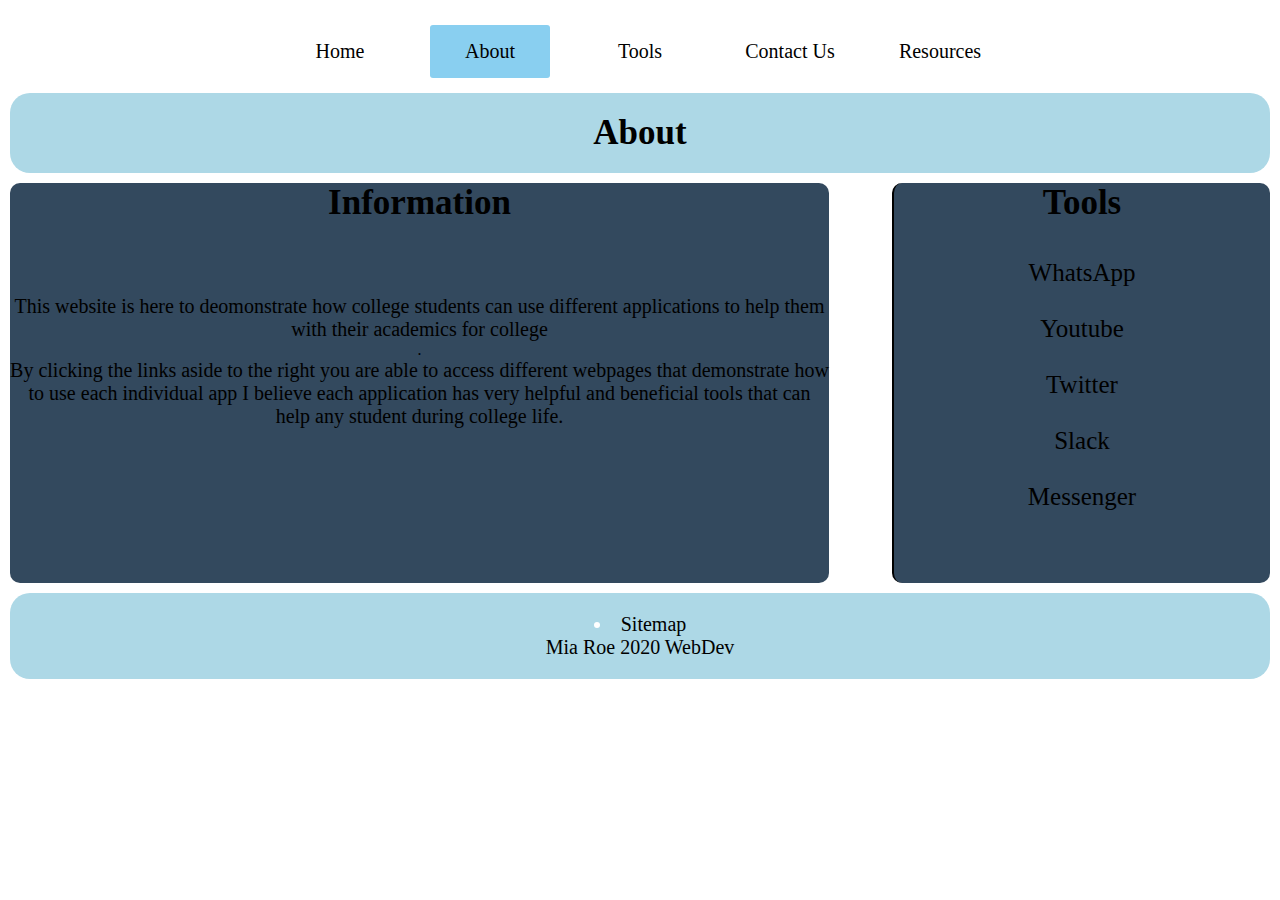
<file: website/about.html>
<html>
<head>
    <title>Website</title>
  <link rel="stylesheet" href="about.css">
    
    </head>
    <body>
        <div class="menu-bar">
        <ul>
        <li><a href="../website/index.html">Home</a></li>
            <li class="active"><a href="../website/about.html">About</a></li>
        <li><a href="../website/aboutus.html">Tools</a>
            <div class="sub-menu-1">
            <ul>
                <li><a href="../whatsapp.html">WhatsApp</a></li>
                <li><a href="../website/youtube.html">Youtube</a></li>
                <li><a href="../website/twitter.html">Twitter</a></li>
                <li><a href="../website/slack.html">Slack</a></li>
                <li><a href="../website/messenger.html">Messenger</a></li>
                </ul>
            </div>
            </li>
        <li><a href="../website/contactus.html">Contact Us</a></li>
                <li><a href="../website/resources.html">Resources</a></li>
        </ul>
        </div>
    <header>
        <h1>About</h1>
    </header>
    
        <div class="main">
        <section>
            
            <h1>
            Information
            </h1>
            <br><br>
            <br><br>
            <p>This website is here to deomonstrate how college students can use different applications to help them with their academics for college</p> .<p>     By clicking the links aside to the right you are able to access different webpages that demonstrate how to use each individual app I believe each application has very helpful and beneficial tools that can help any student during college life.</p>
            </section>
            <aside class="right">
                <h1>Tools</h1>
           <br><br>
                 <ul>
            
              <a href="../website/whatsapp.html">WhatsApp</a>
                     <br><br>
             <a href="../website/youtube.html">Youtube</a>
                     <br><br>
                <a href="../website/twitter.html">Twitter</a>
                     <br><br>
               <a href="../website/slack.html">Slack</a>
                     <br><br>
                     <a href="../website/messenger.html">Messenger</a>
                    <br><br>
                </ul>
                
        
                
            </aside>
    </div>
        <footer>
        <li><a href="../website/sitemap.html">Sitemap</a></li>
            <p>
            Mia Roe 2020 WebDev
            </p>
        </footer>
    
    </body>
</html>
</file>
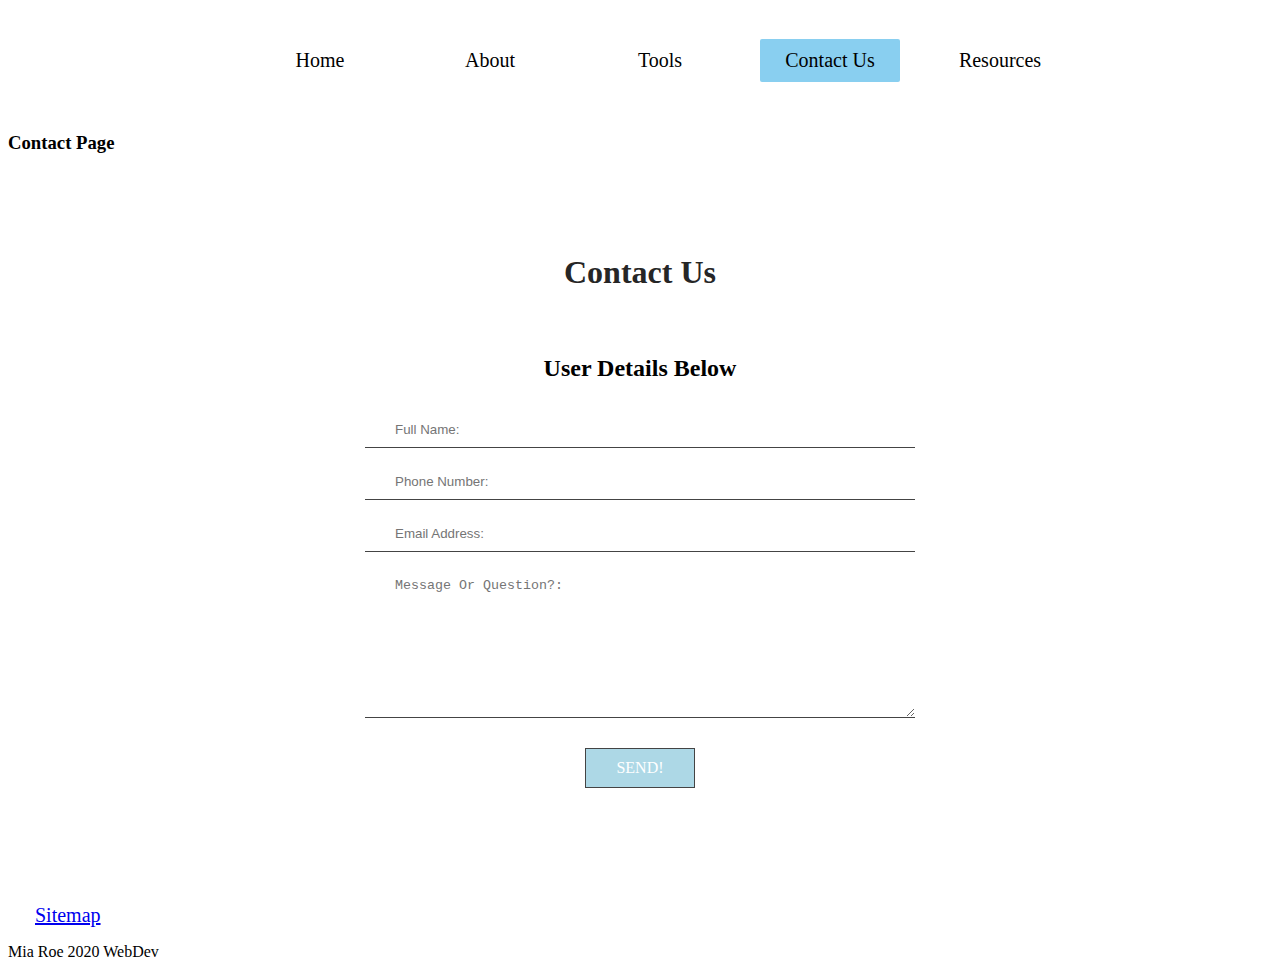
<file: website/contactus.html>
<html>
<head>
    <title>Website</title>
  <link rel="stylesheet" href="contact.css">
    
    </head>
    <body>
        <div class="menu-bar">
        <ul>
         <li><a href="../website/index.html">Home</a></li>
          
        <li><a href="../website/about.html">About</a></li>
        <li><a href="../website/aboutus.html">Tools</a>
            <div class="sub-menu-1">
            <ul>
                <li><a href="../website/whatsapp.html">WhatsApp</a></li>
                <li><a href="../website/youtube.html">Youtube</a></li>
                <li><a href="../website/twitter.html">Twitter</a></li>
                <li><a href="../website/slack.html">Slack</a></li>
                <li><a href="../website/messenger.html">Messenger</a></li>
                </ul>
            </div>
            
            </li>
      
            <li class="active"><a href="../website/contactus.html">Contact Us</a></li>
                <li><a href="../website/resources.html">Resources</a></li>
        </ul>
        </div>
        
        <header>
            <h3>Contact Page</h3>
    </header>
    
        <div class="contact">

  <div class="contact-title">
    <h1>Contact Us</h1>
      <br><br>
      <h2>User Details Below</h2>
  </div>

 
            
  <div class="form-container">

    <form class="form">
      <div class="form-name">
        <input type="text" id="name" name="name" placeholder="Full Name:" required="">
      </div>
        <form class="form">
      <div class="form-number">
        <input type="text" id="name" name="number" placeholder="Phone Number:" required="">
      </div>
      <div class="form-email">
        <input type="email"  name="email" placeholder="Email Address:" required="">
      </div>
      <div class="form-message">
        <textarea id="message" name="message" placeholder="Message Or Question?:" required=""></textarea>
      </div>
      <div class="center-align">
        <a href="#">Send!</a>
      </div>
            
            
            
    </form>

      </form>
            </div>
        </div>

        
            <footer>
        <li><a href="../website/sitemap.html">Sitemap</a></li>
            <p>
            Mia Roe 2020 WebDev
            </p>
        </footer>
            </body>
            

</html>
</file>
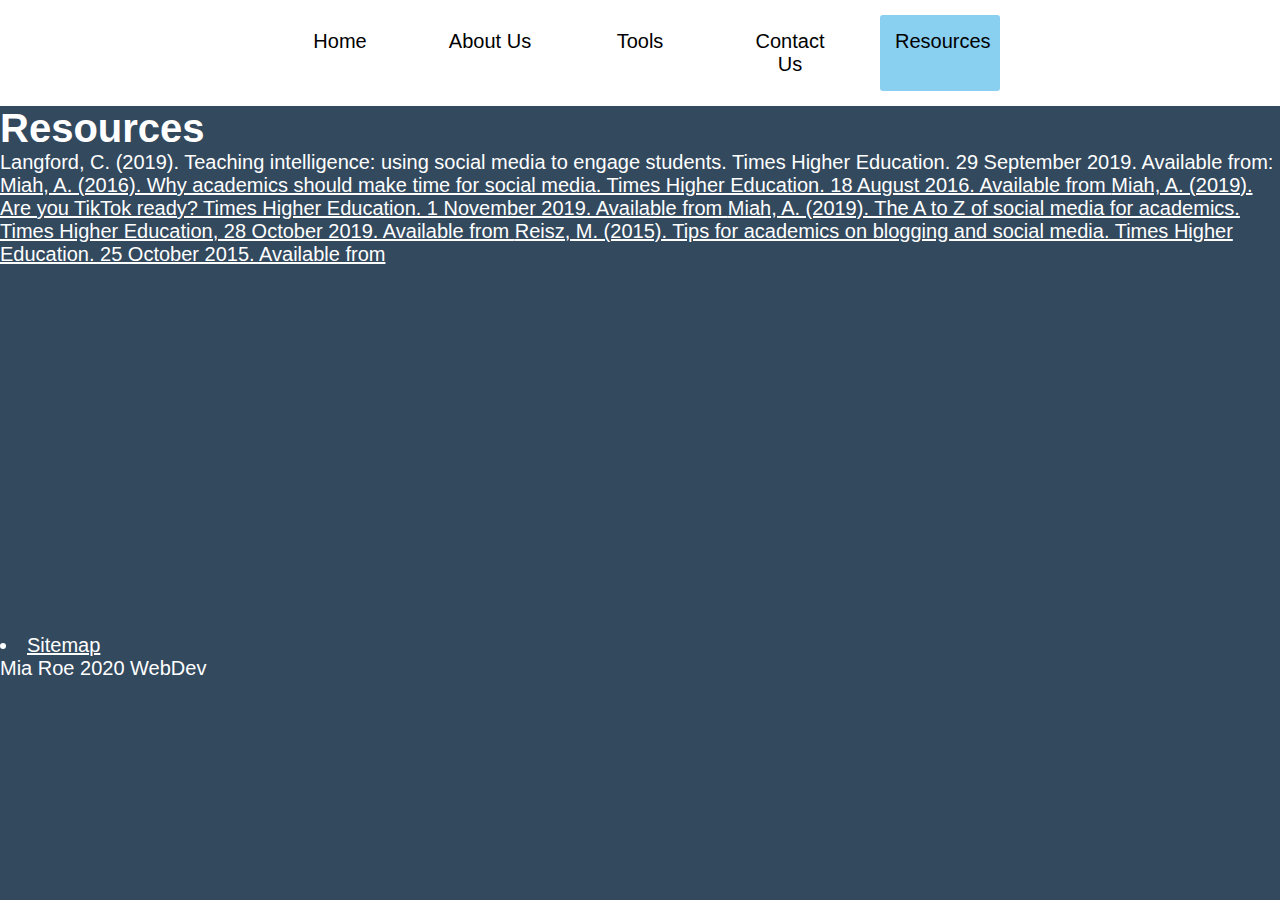
<file: website/resources.html>
<html>
<head>
    <title>Website</title>
  <link rel="stylesheet" href="resources.css">
    
    </head>
    <body>
        <div class="menu-bar">
        <ul>
        <li><a href="../website/index.html">Home</a></li>
        <li><a href="../website/about.html">About Us</a></li>
        <li><a href="../website/aboutus.html">Tools</a>
            <div class="sub-menu-1">
            <ul>
                <li><a href="../website/whatsapp.html">WhatsApp</a></li>
                <li><a href="../website/youtube.html">Youtube</a></li>
                <li><a href="../website/twitter.html">Twitter</a></li>
                <li><a href="../website/slack.html">Slack</a></li>
                <li><a href="../website/messenger.html">Messenger</a></li>
                </ul>
            </div>
            </li>
        <li><a href="../website/contactus.html">Contact Us</a></li>
             <li class="active"><a href="../website/resources.html">Resources</a></li>
       
        </ul>
        </div>
        <h1>Resources </h1>
        
  <p>    Langford, C. (2019). Teaching intelligence: using social media to engage students. 
            Times Higher Education. 29 September 2019. Available from: <a href="https://www.timeshighereducation.com/news/teaching-intelligence-using-social-media-engage-students"</a>
        
  Miah, A. (2016). Why academics should make time for social media. Times Higher Education. 18 August 2016. Available from <a href="  https://www.timeshighereducation.com/comment/why-academics-should-make-time-for-social-media-app"> 
        
               Miah, A. (2019). Are you TikTok ready? Times Higher Education. 1 November 2019. Available from              <a href="://www.timeshighereducation.com/blog/are-you-tiktok-ready">
     
     Miah, A. (2019). The A to Z of social media for academics. Times Higher Education, 28 October 2019. Available from                                  <a href="https://www.timeshighereducation.com/a-z-social-media">
  Reisz, M. (2015). Tips for academics on blogging and social media. Times Higher Education. 25 October 2015. Available from 
    <a href="https://www.timeshighereducation.com/career/tips-academics-blogging-and-social-media">   </p>
        
        
        <br><br>
        <br><br>
      <br><br>
      <br><br>
      <br><br>
      <br><br>
      <br><br>
      <br><br>
        
        
        
        
    <footer>
       <li><a href="../website/sitemap.html">Sitemap</a></li>
            <p>
            Mia Roe 2020 WebDev
            </p>
        </footer>
    
        
    
    
    </body>
</html>
</file>
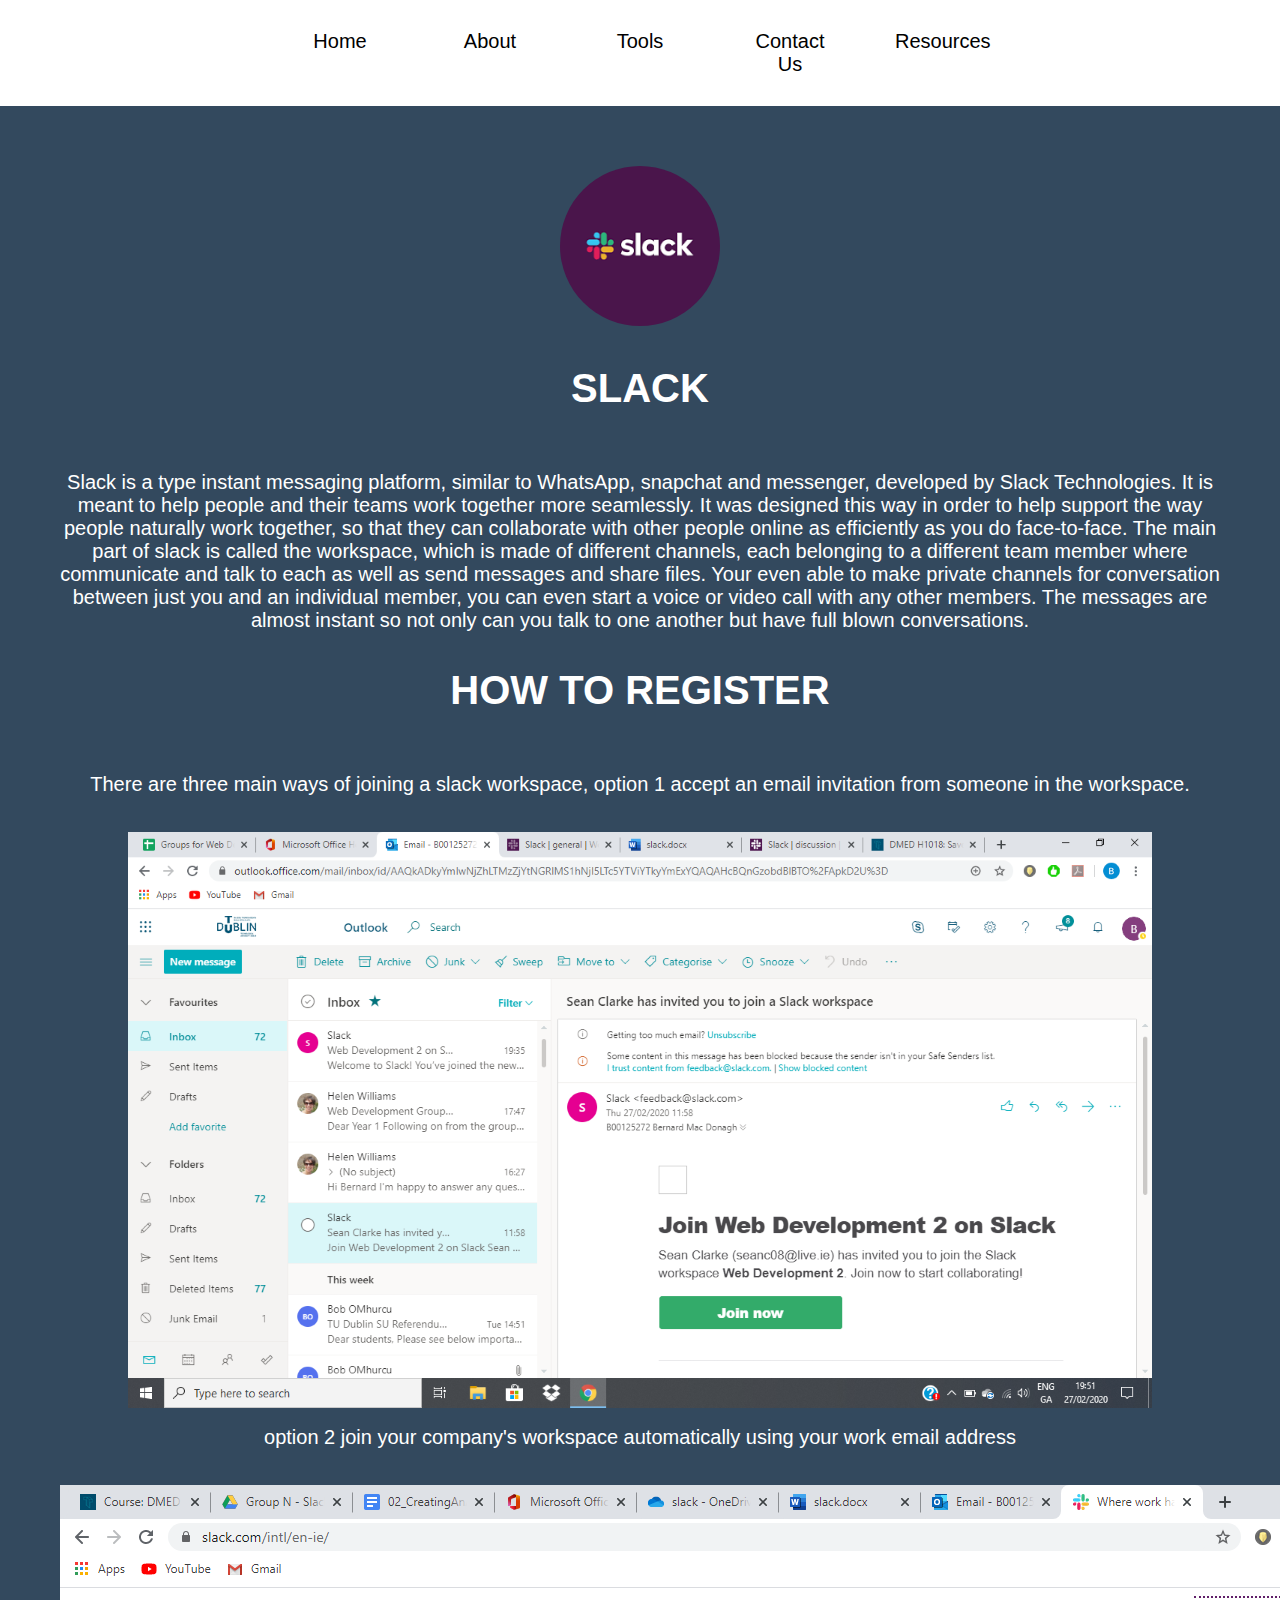
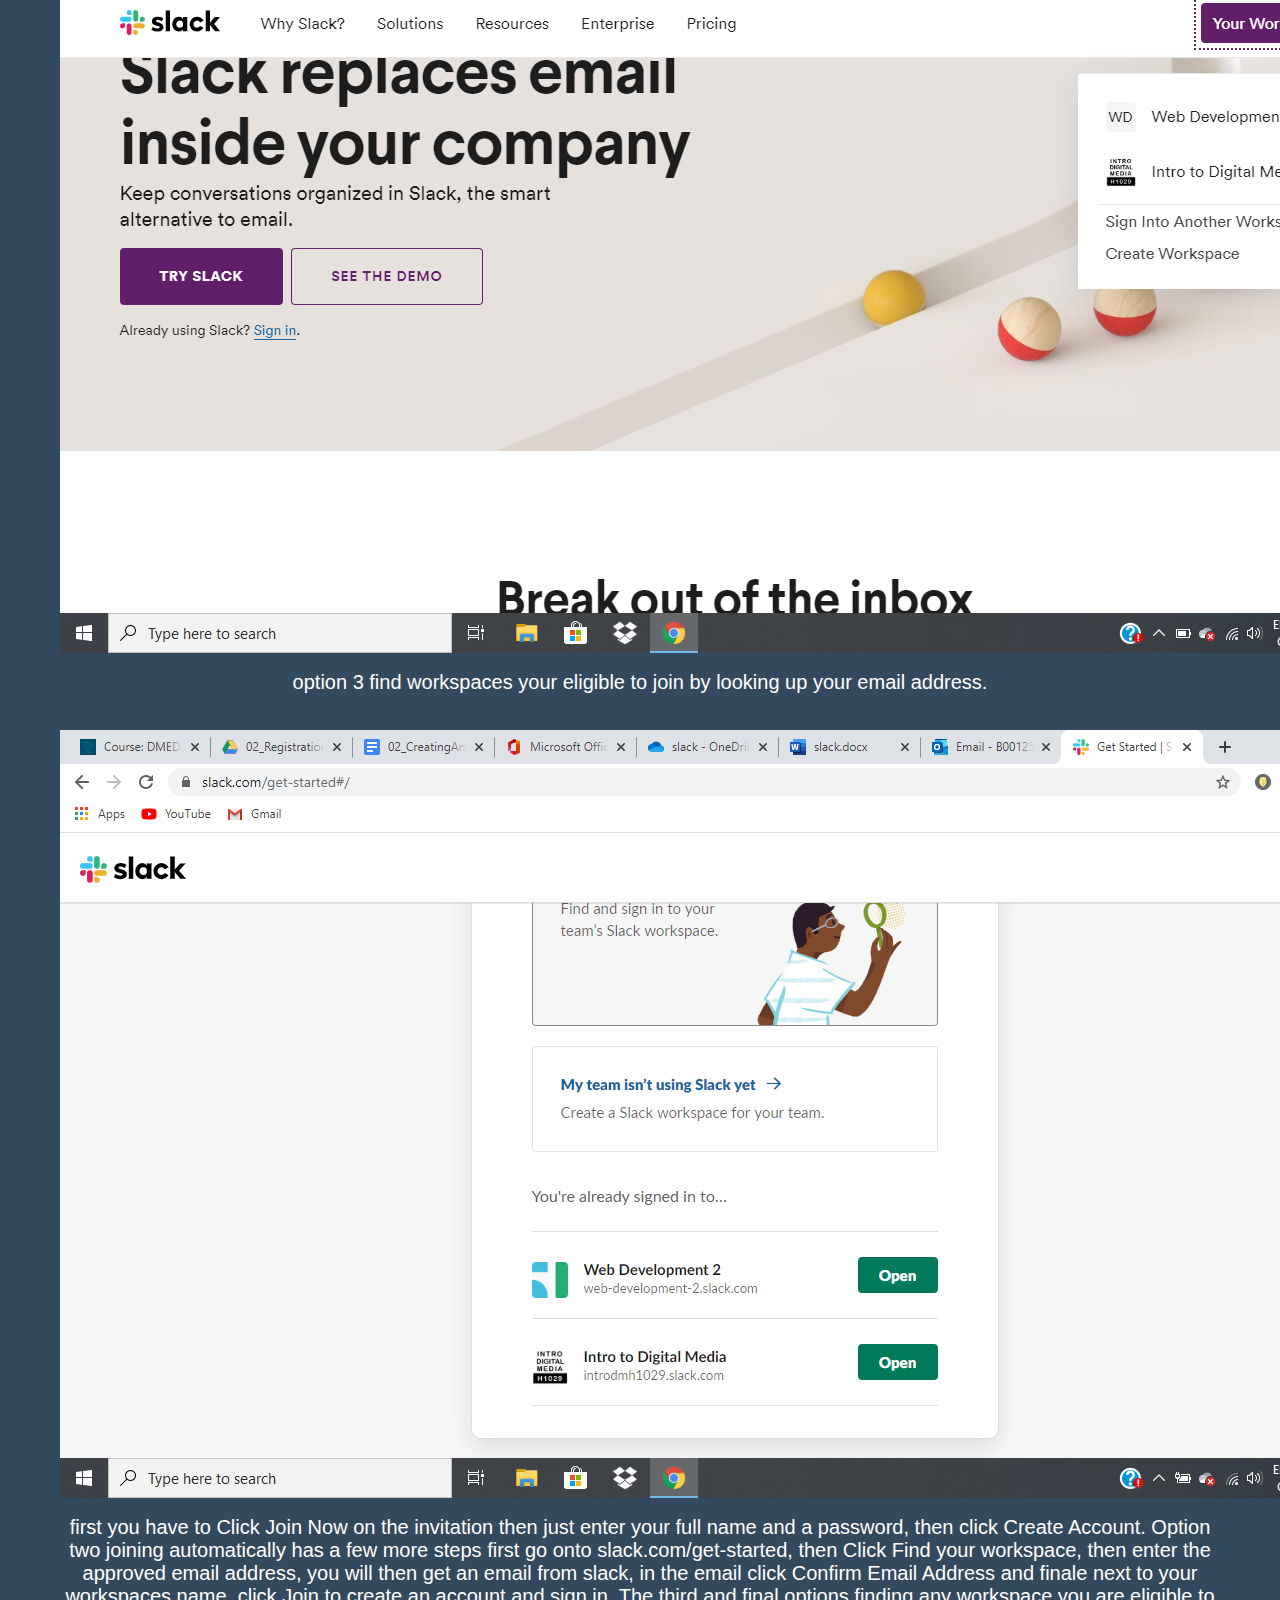
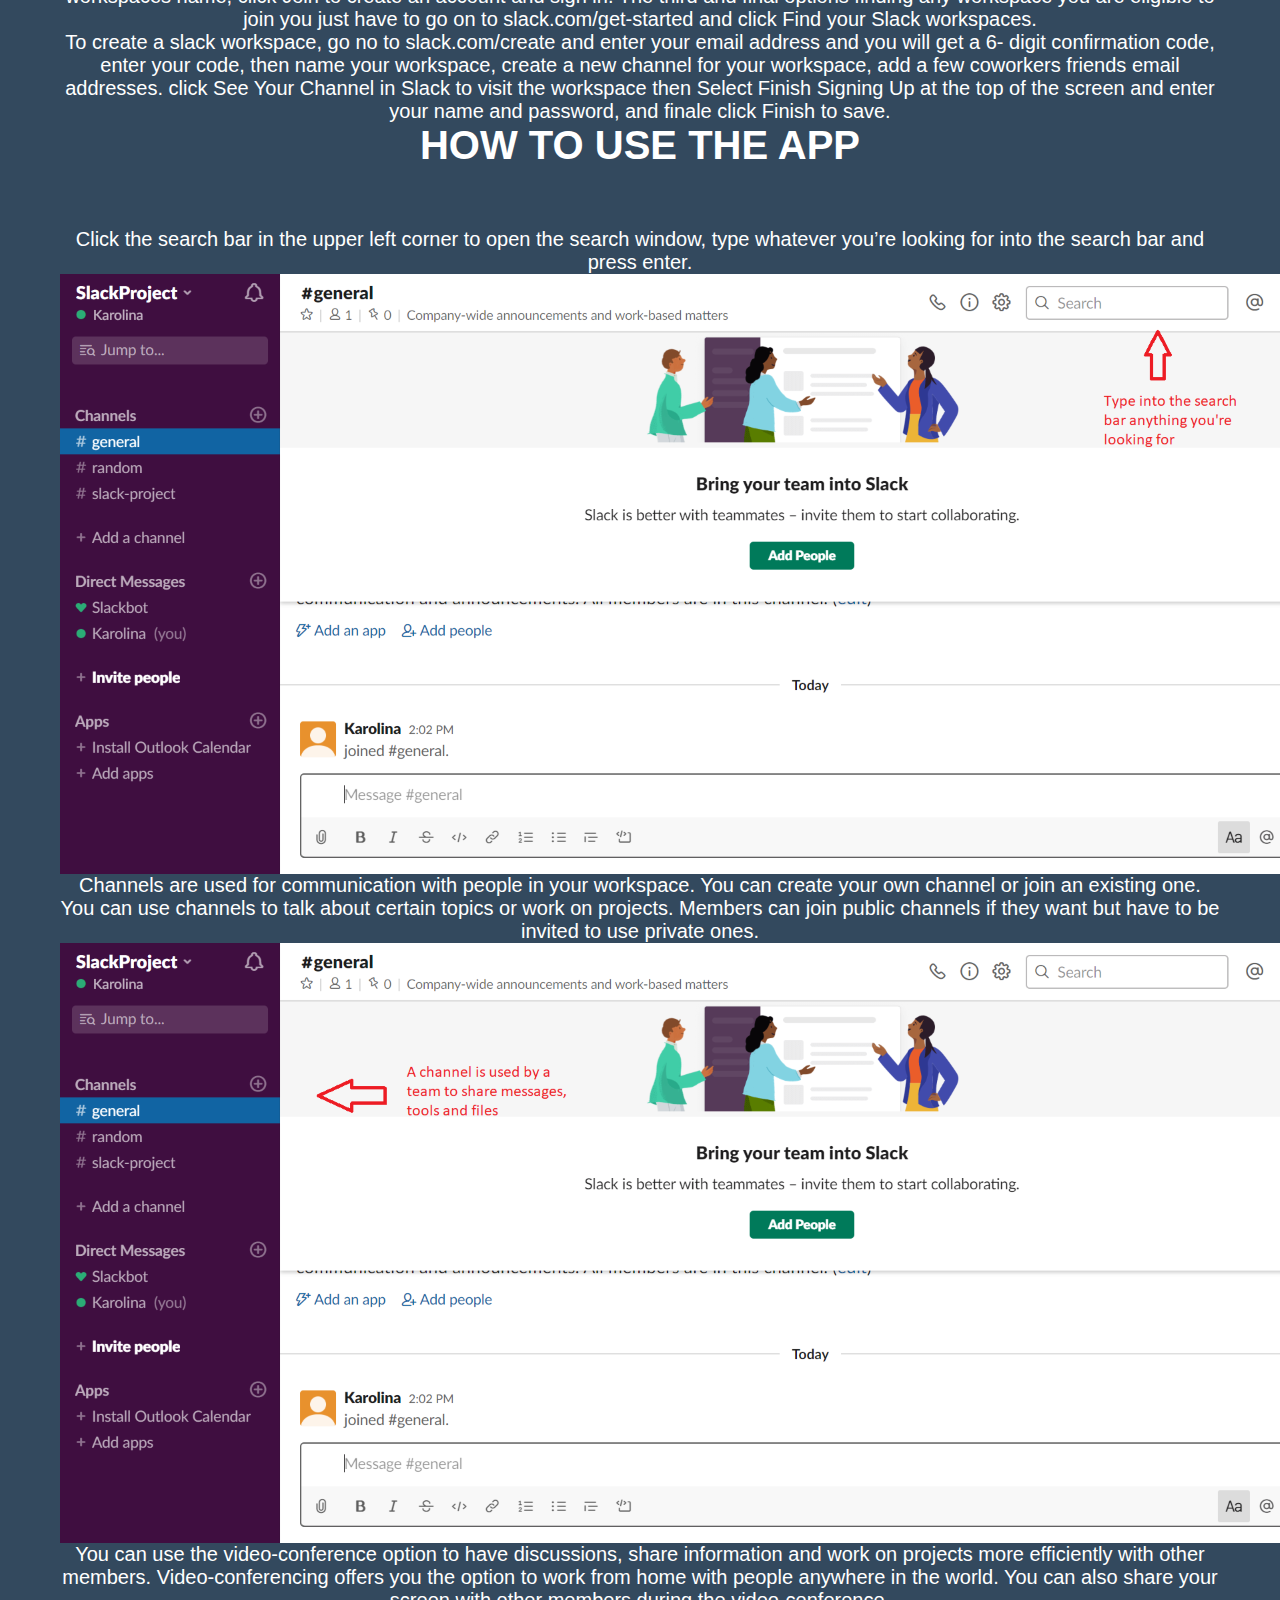
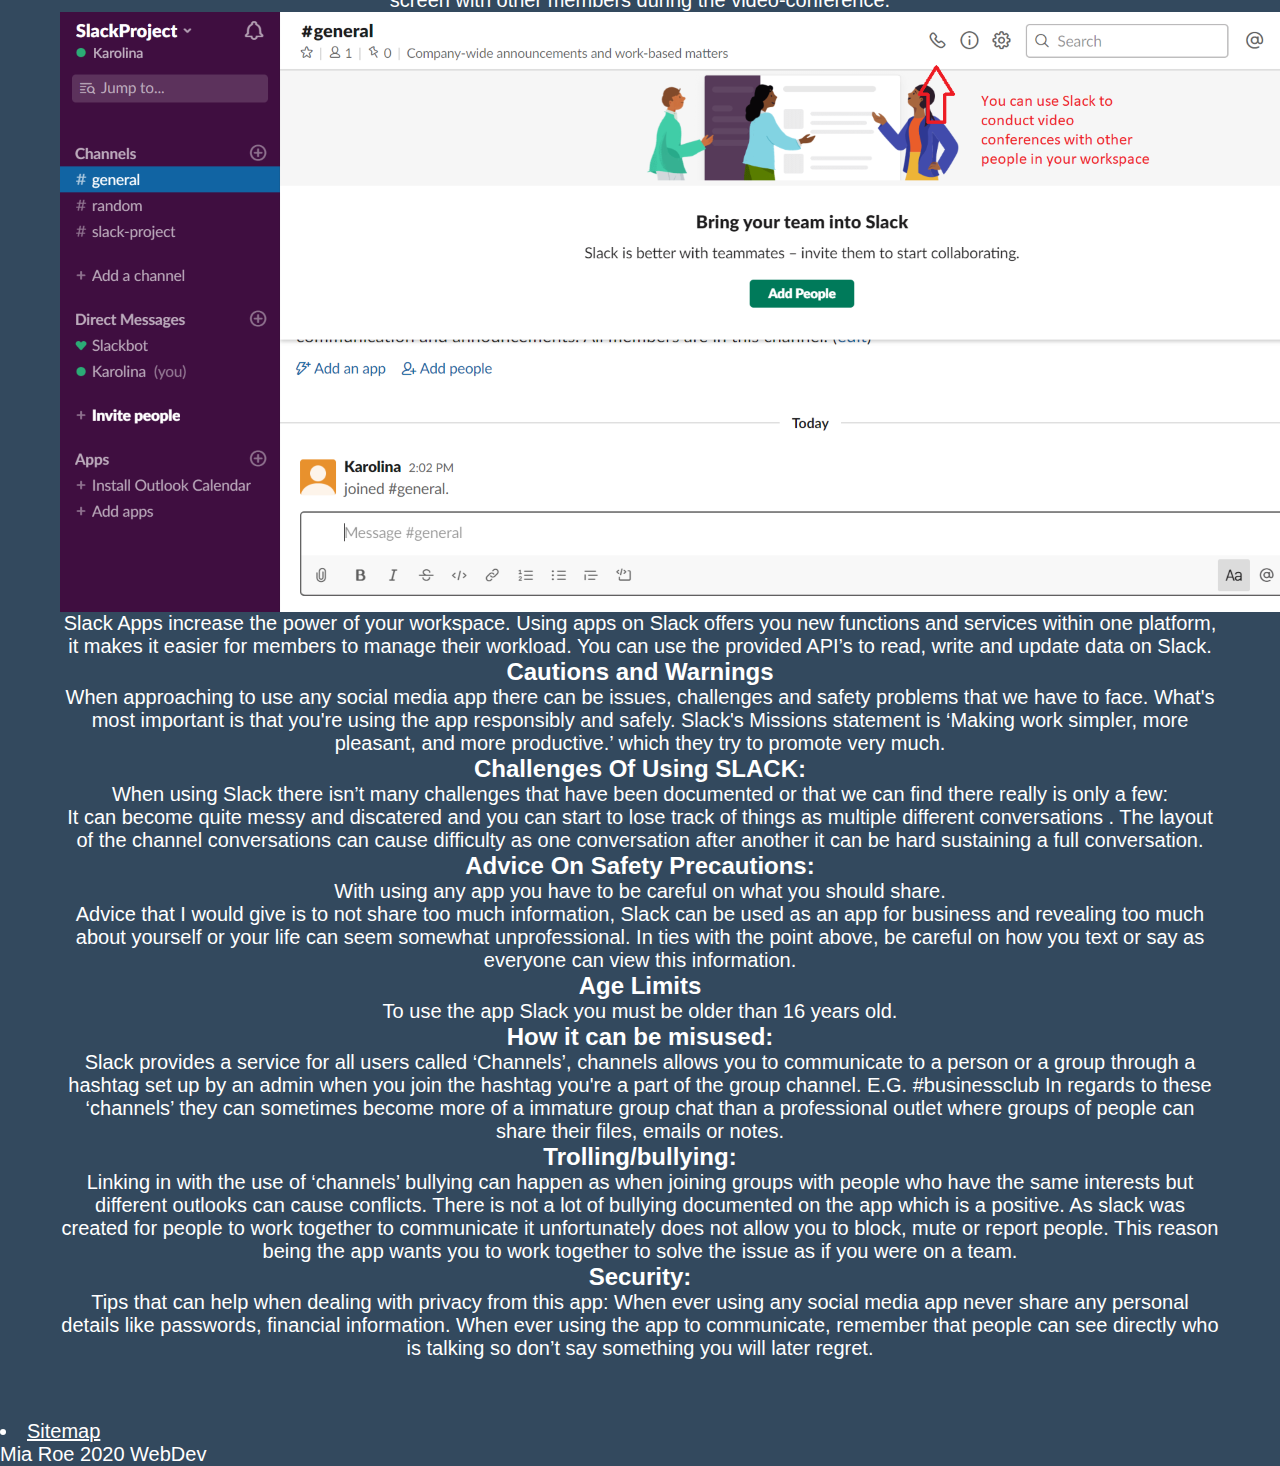
<file: website/slack.html>
<html>
<head>
    <title>Website</title>
  <link rel="stylesheet" href="slack.css">
    
    </head>
    <body>
        <div class="menu-bar">
        <ul>
        <li><a href="../website/index.html">Home</a></li>
        <li><a href="../website/about.html">About</a></li>
        <li><a href="../website/aboutus.html">Tools</a>
            <div class="sub-menu-1">
            <ul><li><a href="../website/whatsapp.html">WhatsApp</a></li>
                <li><a href="../website/youtube.html">Youtube</a></li>
                <li><a href="../website/twitter.html">Twitter</a></li>
                <li><a href="../website/slack.html">Slack</a></li>
                <li><a href="../website/messenger.html">Messenger</a></li>
                </ul>
            </div>
            </li>
        <li><a href="../website/contactus.html">Contact Us</a></li>
                <li><a href="../website/resources.html">Resources</a></li>
        </ul>
        </div>
        
           
  
        
        
        <div class="team-section">
            
              
    
         <div class="ps">
             <a href="../website/whatsapp.html"><img src="slack.png" alt=""></a>
             
        
            </div>
        
        <h1>Slack</h1>
        
                <p> Slack is a type instant messaging platform, similar to WhatsApp, snapchat and messenger, developed by
Slack Technologies. It is meant to help people and their teams work together more seamlessly. It was
designed this way in order to help support the way people naturally work together, so that they can
collaborate with other people online as efficiently as you do face-to-face. The main part of slack is called
the workspace, which is made of different channels, each belonging to a different team member where
communicate and talk to each as well as send messages and share files. Your even able to make private
channels for conversation between just you and an individual member, you can even start a voice or
video call with any other members.
           The messages are almost instant so not only can you talk to one another but have full blown conversations.</p>
            <br><br>
            <h1>HOW TO REGISTER </h1>
            
            <p>There are three main ways of joining a slack workspace,  

option 1 accept an email invitation from someone in the workspace.</p>
            
             <br><br>
            
            <img src="slack1.png">
            <br><br>
    <p>option 2 join your company's workspace automatically using your work email address </p>
            <br><br>
            <img src="slack2.png" alt="1024">
            
            
            <br><br>
            
            <p>  option 3 find workspaces your  eligible to join by looking up your email address.</p>
            
            <br><br>
            
            <img src="slack3.png">
            <br><br>

            <p>first you have to Click Join Now on the invitation then just enter your full name
and a password, then click Create Account.
Option two joining automatically has a few more steps first go onto slack.com/get-started, then Click Find
your workspace, then enter the approved email address, you will then get an email from slack, in the email
click Confirm Email Address and finale next to your workspaces name, click Join to create an account and
sign in.
The third and final options finding any workspace you are eligible to join you just have to go on to
slack.com/get-started and click Find your Slack workspaces.</p>

<p>     To create a slack workspace, go no to slack.com/create and enter your email address and you will get a 6-
digit confirmation code, enter your code, then name your workspace, create a new channel for your
workspace, add a few coworkers friends email addresses. click See Your Channel in Slack to visit the
workspace then Select Finish Signing Up at the top of the screen and enter your name and password, and
finale click Finish to save.</p>
            
            
            <h1>How To Use The App</h1>
            
            <p>Click the search bar in the upper left corner to open the search window, type whatever you’re looking for into the search bar and press enter.

            </p>
            <img src="slack6.png">
            
            <p>Channels are used for communication with people in your workspace. You can create your own channel or join an existing one. You can use channels to talk about certain topics or work on projects. Members can join public channels if they want but have to be invited to use private ones.</p>
            
            <img src="slack8.png">
            
            <p>You can use the video-conference option to have discussions, share information and work on projects more efficiently with other members. Video-conferencing offers you the option to work from home with people anywhere in the world. You can also share your screen with other members during the video-conference.
 </p>
             
            <img src="slack9.png">
            
            <p>Slack Apps increase the power of your workspace. Using apps on Slack offers you new functions and services within one platform, it makes it easier for members to manage their workload. You can use the provided API’s to read, write and update data on Slack.</p>
            
            
      <h2>  Cautions and Warnings </h2>
  <p>           When approaching to use any social media app there can be issues, challenges and safety problems that we have to face. What's most important is that you're using the app responsibly and safely. Slack's Missions statement is ‘Making work simpler, more pleasant, and more productive.’ which they try to promote very much. </p> 

  <h2>      Challenges Of Using SLACK:  </h2>
   <p>           When using Slack there isn’t many challenges that have been documented or that we can find there really is only a few: </p> 

  <p>               It can become quite messy and discatered and you can start to lose track of  things as multiple different conversations .
 The layout of the channel conversations can cause difficulty as one conversation after another it can be hard sustaining a full conversation. </p> 


    <h2>    Advice On Safety Precautions:</h2>

 <p>        With using any app you have to be careful on what you should share. </p> 

 <p>        Advice that I would give is to not  share too much information, Slack can be used as an app for business and revealing too much about yourself or your life can seem somewhat unprofessional.
In ties with the point above, be careful on how you text or say as everyone can view this information.</p> 

     <h2>   Age Limits</h2>
            <p> To use the app Slack you must be older than 16 years old.</p> 

   <h2>     How it can be misused: </h2>

    <p>         Slack provides a service for all users called ‘Channels’, channels allows you to communicate to a person or a group through a hashtag set up by an admin when you join the hashtag you're a part of the group channel. E.G. #businessclub
In regards to these ‘channels’ they can sometimes become more of a immature group chat than a professional outlet where groups of people can share their files, emails or notes.</p> 


  <h2>     Trolling/bullying:   </h2>

  <p>           Linking in with the use of ‘channels’ bullying can happen as when joining groups with people who have the same interests but different outlooks can cause conflicts. There is not a lot of bullying documented on the app which is a positive.

As slack was created for people to work together to communicate it unfortunately does not allow you to block, mute or report people. This reason being the app wants you to work together to solve the issue as if you were on a team. </p> 


     <h2>   Security:</h2>

            <p> Tips that can help when dealing with privacy from this app:
When ever using any social media app never share any personal details like passwords, financial information.
When ever using the app to communicate, remember that people can see directly who is talking so don’t say something you will later regret.</p> 
            
            
            
            
            
            
            </div>
        
        <footer>
        <li><a href="../website/sitemap.html">Sitemap</a></li>
            <p>
            Mia Roe 2020 WebDev
            </p>
        </footer>
        
    </body>
</html>
</file>
<file: website/about.css>
*
{
    padding: 0;
    margin: 0;
    box-sizing: border-box;
}


.menu-bar
{   background: #FFFFFF;
    text-align: center;
}

.menu-bar ul
{   display:inline-flex;
    list-style: none;
    color:#000000;
}

.menu-bar ul li
{
    width:120px;
    margin:15px;
    padding: 15px;
}

.menu-bar ul li a 
{
    text-decoration: none;
    color:#000000;
    
}

.active, .menu-bar ul li:hover
{
    background: #89CFF0;
    border-radius: 3px;
    
}

.sub-menu-1
{
    display: none;
}

.menu-bar ul li:hover .sub-menu-1
{
    display: block;
    position: absolute;
    background: #89CFF0;
    margin-top: 15px;
    margin-left: -15px;
}

.menu-bar ul li:hover .sub-menu-1 ul
{
    display: block;
    margin: 10px;
}



.{
    box-sizing: border-box;
}

body{
        margin:0;
    padding: 10px;
    text-align: center;
    
}


header, footer{

padding: 20px;
background: lightblue;
    color: black;
    border-radius: 20px;
}

section{
    width: 65%;
    float: left;
    height: 400px;
    background: #33495e;
    
}

li{
    color:white;
    font-size: 20px;
}

.right{
    width: 30%;
    float: left;
    height: 400px;
    background: #33495e;
    border-left: 2px solid black;
    margin-left: 5%;
    border-radius: 10px;
}


.main *{
border-radius: 10px;

}

.main{
    margin:10px 0px;
}
.main::after{
    content: "";
    clear: both;
    display: table;
    
}

ul{;
    font-size: 25px;
    color: black;
}

p{
    font-size: 20px;
}

h1{
    font-size: 35px;
}

a{
    color: black;
    text-decoration: none;
}
.footer{
    text-align: left;
}
</file>
<file: website/contact.css>
.contact {
  margin: 100px 16px;
}
.contact-title {
  text-align: center;
  margin-bottom: 30px;
}
.contact-title h1 {
  color: #262626;
  margin-bottom: 8px;
}
.form-container {
  background: transparent;
  max-width: 550px;
  margin: auto;
}
.form {
  padding-bottom: 16px;
  display: block;
  width: 100%;
}
.form-name, .form-email, .form-message {
  position: relative;
}
.form-name {
  content: "\f007";
  color: #262626;
}
.form-email {
  content: "\f1d8";
  color: #262626;
}
.form-message {
  content: "\f0e0";
  color: #262626;
}
.form-name::before, .form-email::before, .form-message::before {
  font-family: 'fontAwesome';
  position: absolute;
  top: 10px;
  left: 0;
}
.form input {
  display: block;
  width: 100%;
  border: none;
  border-bottom: 1px solid #444;
  -webkit-transition: 0.2s;
  transition: 0.2s;
  outline: none;
  margin-top: 16px;
  background-color: transparent;
  position: relative;
  padding: 10px 16px 10px 30px;
}
.form input:focus, .form textarea:focus, .form input:hover, .form textarea:hover {
  border-color: #666;
}
.form textarea {
  display: block;
  width: 100%;
  border: none;
  border-bottom: 1px solid #444;
  -webkit-transition: 0.2s;
  transition: 0.2s;
  outline: none;
  margin-top: 16px;
  height: 150px;
  background-color: transparent;
  padding: 10px 16px 10px 30px;
}
.form a {
  border: 1px solid #444;
  -webkit-transition: 0.2s;
  transition: 0.2s;
  padding: 10px 30px;
  outline: none;
  margin-top: 30px;
  cursor: pointer;
  background-color: lightblue;
  text-transform: uppercase;
  font-size: 16px;
  color: #fff;
  display: inline-block;
  text-decoration: none;
}
.center-align {
  text-align: center;
}







































*.menu-bar
{   background: #FFFFFF;
    text-align: center;
}

.menu-bar ul
{   display:inline-flex;
    list-style: none;
    color:#000000;
}

.menu-bar ul li
{
    width:120px;
    margin:15px;
    padding: 10px;
}

.menu-bar ul li a 
{
    text-decoration: none;
    color:#000000;
    
}

.active, .menu-bar ul li:hover
{
    background: #89CFF0;
    border-radius: 2px;
    
}

.sub-menu-1
{
    display: none;
}

.menu-bar ul li:hover .sub-menu-1
{
    display: block;
    position: absolute;
    background: #89CFF0;
    margin-top: 15px;
    margin-left: -15px;
}

.menu-bar ul li:hover .sub-menu-1 ul
{
    display: block;
    margin: 10px;
}

li{
    color: white;
    font-size: 20px;
}
</file>
<file: website/resources.css>
*
{
    padding: 0;
    margin: 0;
    box-sizing: border-box;
}

body{
    background-color: #33495e;
    background-size: cover;
    background-position: center;
   
    font-family: sans-serif;
}

.menu-bar
{   background: #FFFFFF;
    text-align: center;
}

.menu-bar ul
{   display:inline-flex;
    list-style: none;
    color:#000000;
}

.menu-bar ul li
{
    width:120px;
    margin:15px;
    padding: 15px;
}

.menu-bar ul li a 
{
    text-decoration: none;
    color:#000000;
    
}

.active, .menu-bar ul li:hover
{
    background: #89CFF0;
    border-radius: 3px;
    
}

.sub-menu-1
{
    display: none;
}

.menu-bar ul li:hover .sub-menu-1
{
    display: block;
    position: absolute;
    background: #89CFF0;
    margin-top: 15px;
    margin-left: -15px;
}

.menu-bar ul li:hover .sub-menu-1 ul
{
    display: block;
    margin: 10px;
}

li {
    color: white;
    font-size: 20px;
    
}

h1{
    color: white;
    font-size: 40px;
}

footer{
    color: white;
    font-size: 20px;
}

p{
    
    color: white;
    font-size: 20px;
}

a{
    color: white;
    font-size: 20px;
}
</file>
<file: website/slack.css>
*
{
    padding: 0;
    margin: 0;
    box-sizing: border-box;
}

body{
    background-color: #33495e;
    background-size: cover;
    background-position: center;
    font-family: sans-serif;
}


.menu-bar
{   background: #FFFFFF;
    text-align: center;
}

.menu-bar ul
{   display:inline-flex;
    list-style: none;
    color:#000000;
}

.menu-bar ul li
{
    width:120px;
    margin:15px;
    padding: 15px;
}

li{
    color:white;
    font-size: 20px;
}

.menu-bar ul li a 
{
    text-decoration: none;
    color:#000000;
    
}

.active, .menu-bar ul li:hover
{
    background: #89CFF0;
    border-radius: 3px;
    
}

.sub-menu-1
{
    display: none;
}

.menu-bar ul li:hover .sub-menu-1
{
    display: block;
    position: absolute;
    background: #89CFF0;
    margin-top: 15px;
    margin-left: -15px;
}

.menu-bar ul li:hover .sub-menu-1 ul
{
    display: block;
    margin: 10px;
}



*{
    margin:0;
    padding:0;
    font-family: sans-serif;
    color: white;
}

.team-section{
    overflow: hidden;
    text-align: center;
    background: #33495e;
    padding: 60px;
}

.team-section h1{
    text-transform: uppercase;
    margin-bottom: 60px;
    color: white;
    font-size: 40px;
}


.border{
    display: block;
    margin: auto;
    width: 160px;
    height: 3px;
    background-color: #3498db;
    margin-bottom: 40px;
}

.ps{
    margin-bottom: 40px;
}

.ps a{
    display: inline-block;
    margin: 0 30px;
    width: 160px;
    height: 160px;
    border-radius: 50%;
    overflow: hidden;
}

.ps a img{
    width: 100%;
}
p{
    
    color: white;
    font-size: 20px;
    position: center;
}

h1{
    color: white;
    font-size: 30px;
}
</file>
